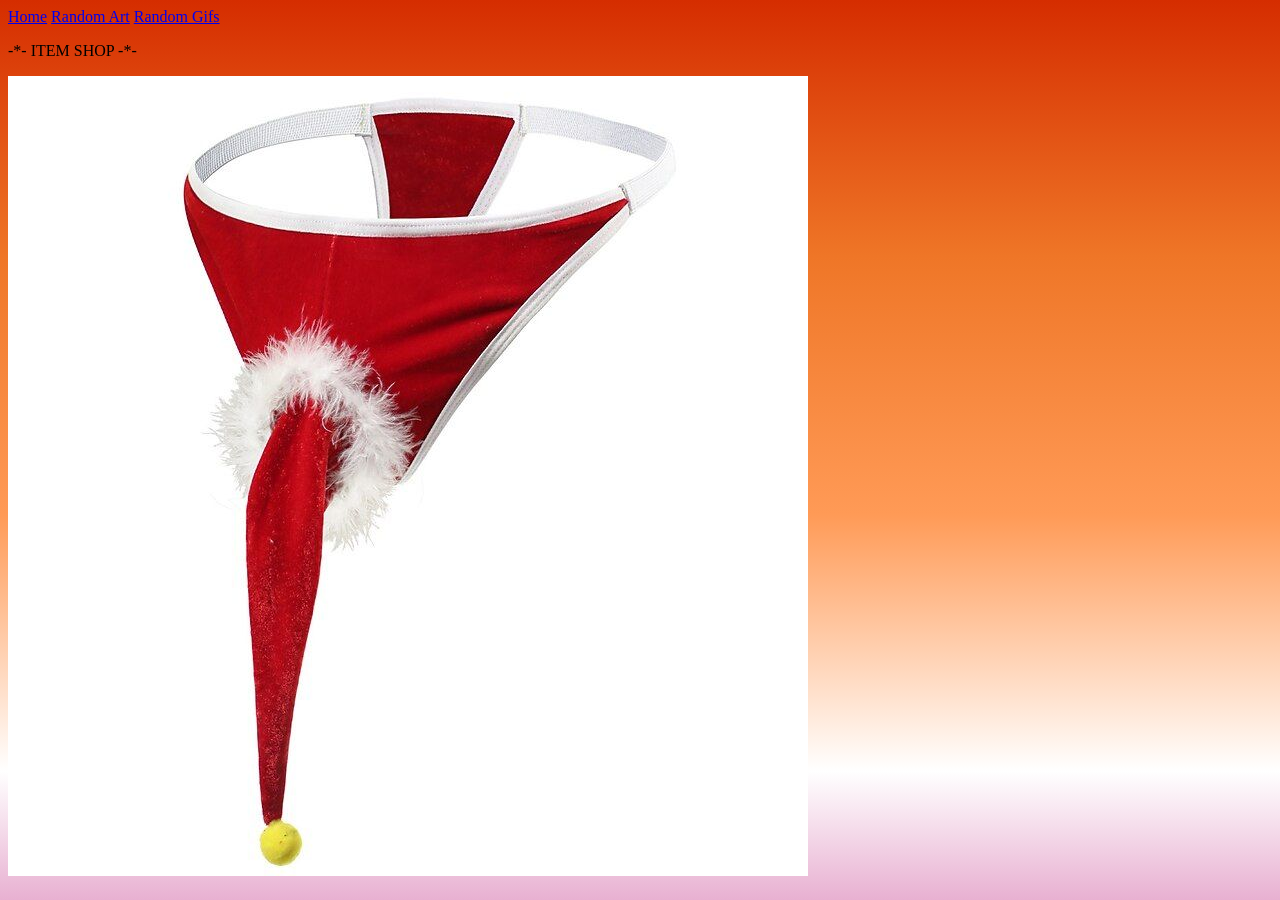
<file: itemshop.html>
<!DOCTYPE html>
<html>
   <head>
     <meta charset="utf-8">
     <title>title</title>
     <link rel="stylesheet" href="styles/style.css">
     <script src="scripts/script.js"></script>
   </head>
   <body>
	   <a href="index.html">Home</a>
        <a href="randomassart.html">Random Art</a>
        <a href="randomassgifs.html">Random Gifs</a>

     <p>-*- ITEM SHOP -*-</p>

      <img src="resources/santathong.jpg" alt="santa-thong">

   </body>
</file>
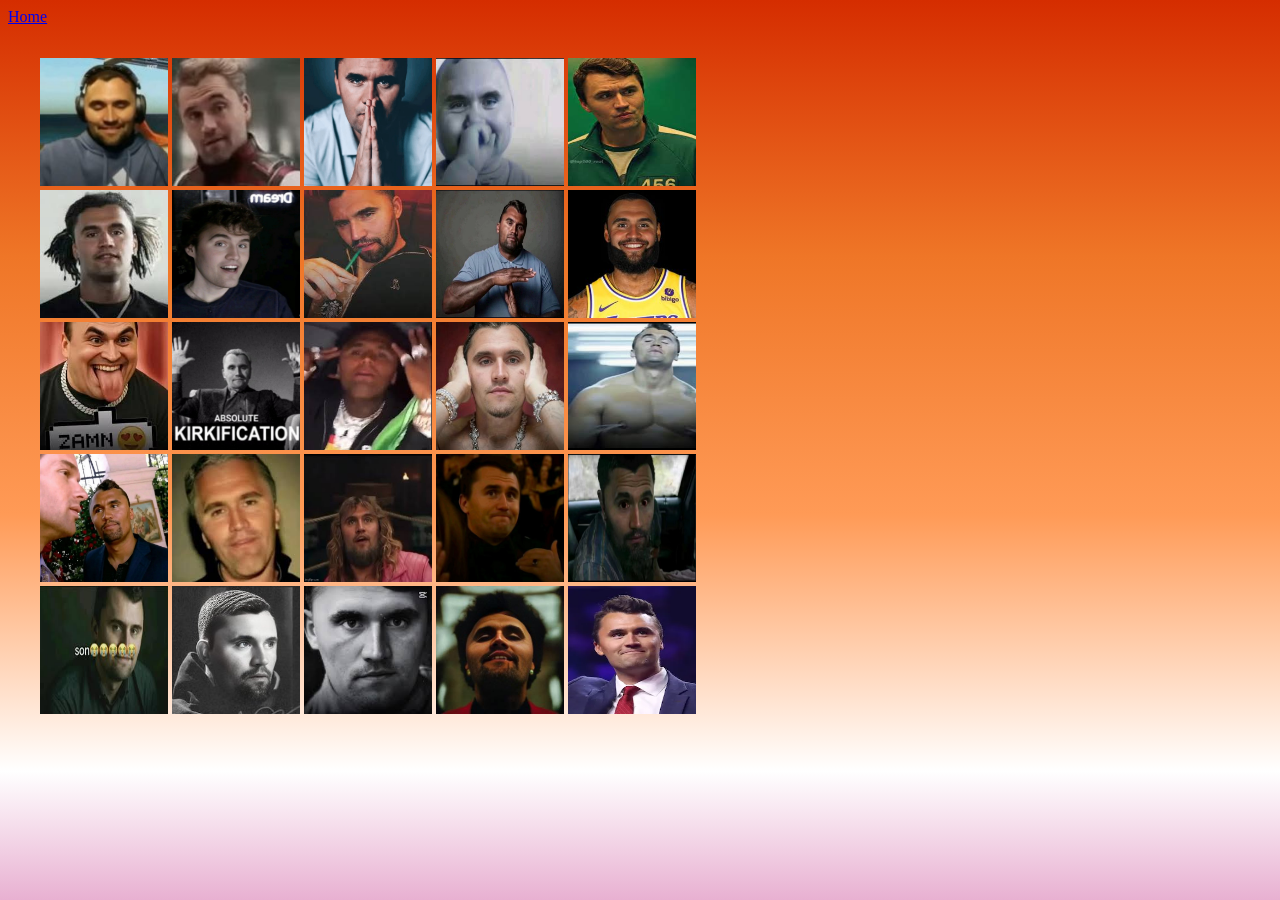
<file: lowkirkenuinely.html>
<!DOCTYPE html>
<html>
    <head>
        <link rel="stylesheet" href="styles/style.css">
    </head>
    <body>
        <a href="index.html">Home</a>
        <div id="kirky-container">
            <img class="kirky-img" src="resources/kirky/kirk1.jpg" alt="kirk1">
            <img class="kirky-img" src="resources/kirky/kirk2.jpg" alt="kirk2">
            <img class="kirky-img" src="resources/kirky/kirk3.png" alt="kirk3">
            <img class="kirky-img" src="resources/kirky/kirk4.jpg" alt="kirk4">
            <img class="kirky-img" src="resources/kirky/kirk5.jpg" alt="kirk5">
            <img class="kirky-img" src="resources/kirky/kirk6.jpg" alt="kirk6">
            <img class="kirky-img" src="resources/kirky/kirk7.jpg" alt="kirk7">
            <img class="kirky-img" src="resources/kirky/kirk8.jpg" alt="kirk8">
            <img class="kirky-img" src="resources/kirky/kirk9.webp" alt="kirk9">
            <img class="kirky-img" src="resources/kirky/kirk10.jpg" alt="kirk10">
            <img class="kirky-img" src="resources/kirky/kirk11.jpg" alt="kirk11">
            <img class="kirky-img" src="resources/kirky/kirk12.jpg" alt="kirk12">
            <img class="kirky-img" src="resources/kirky/kirk13.jpg" alt="kirk13">
            <img class="kirky-img" src="resources/kirky/kirk14.jpg" alt="kirk14">
            <img class="kirky-img" src="resources/kirky/kirk15.jpg" alt="kirk15">
            <img class="kirky-img" src="resources/kirky/kirk16.jpg" alt="kirk16">
            <img class="kirky-img" src="resources/kirky/kirk17.jpg" alt="kirk17">
            <img class="kirky-img" src="resources/kirky/kirk18.jpg" alt="kirk18">
            <img class="kirky-img" src="resources/kirky/kirk19.jpg" alt="kirk19">
            <img class="kirky-img" src="resources/kirky/kirk20.jpeg" alt="kirk20">
            <img class="kirky-img" src="resources/kirky/kirk21.jpg" alt="kirk21">
            <img class="kirky-img" src="resources/kirky/kirk22.jpg" alt="kirk22">
            <img class="kirky-img" src="resources/kirky/kirk23.jpg" alt="kirk23">
            <img class="kirky-img" src="resources/kirky/kirk24.jpg" alt="kirk24">
            <img class="kirky-img" src="resources/kirky/kirk25.webp" alt="kirk25">    
        </div>
    </body>
</html>
</file>
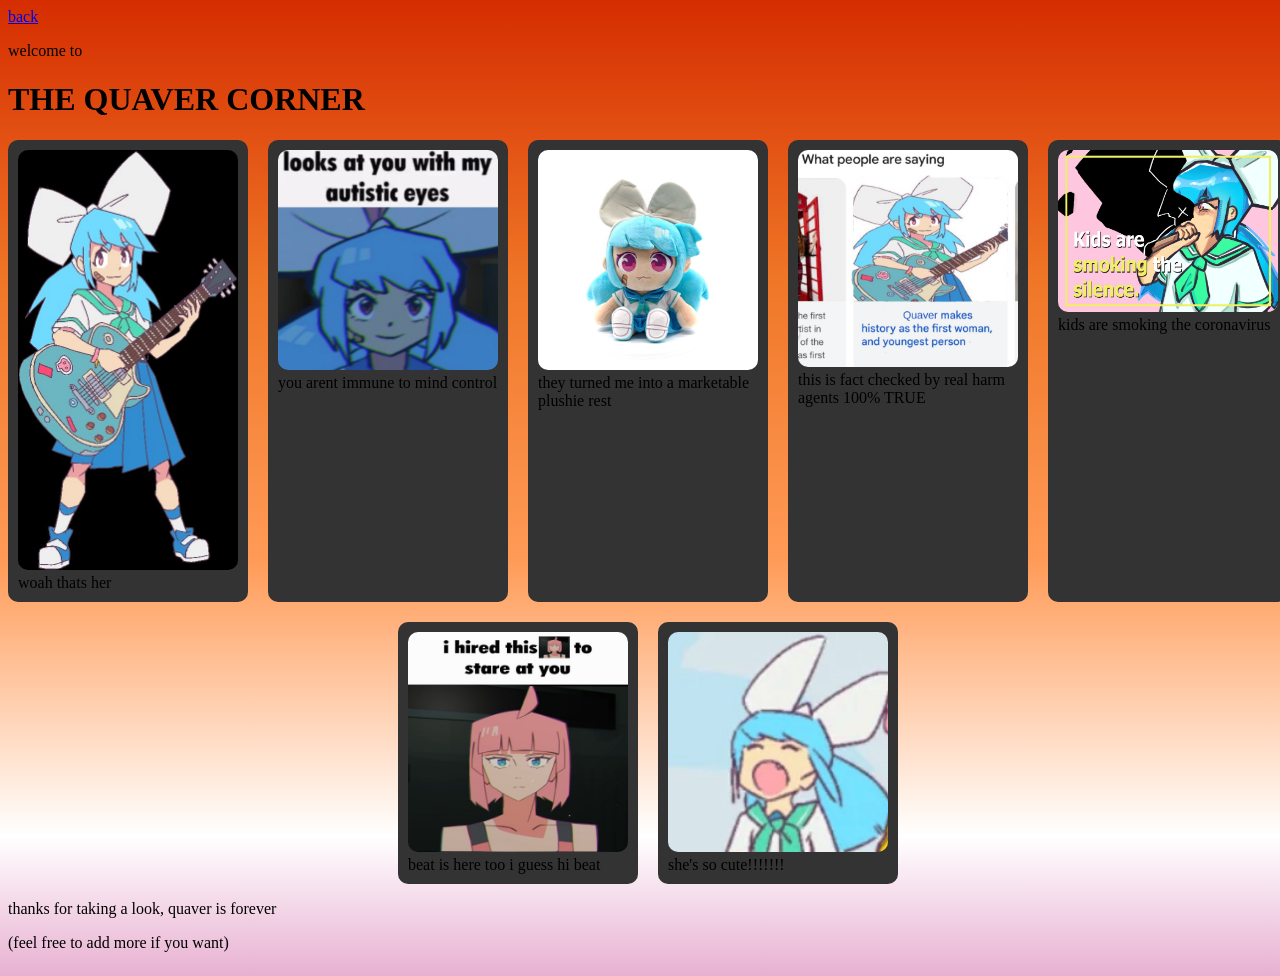
<file: quavercorner.html>
<!DOCTYPE html>
<html>
    <head>
        <link rel="stylesheet" href="styles/style.css">
        <link rel="stylesheet" href="styles/quaver.css">

        <title>quaver unbeatable</title>

    </head>

    <body>

        <a href="index.html">back</a>

        <p>welcome to</p>

        <h1>THE QUAVER CORNER</h1>

        <div class="gallery">

            <div class="item">
                <img src="resources/quaver/quaver.jpeg">
                <div class="texto">woah thats her</div>
            </div>

            <div class="item">
                <img src="resources/quaver/autistic.jpeg">
                <div class="texto">you arent immune to mind control</div>
            </div>

            <div class="item">
                <img src="resources/quaver/plushie.jpeg">
                <div class="texto">they turned me into a marketable plushie rest</div>
            </div>

            <div class="item">
                <img src="resources/quaver/realnews.jpeg">
                <div class="texto">this is fact checked by real harm agents 100% TRUE</div>
            </div>

            <div class="item">
                <img src="resources/quaver/corona.jpeg">
                <div class="texto">kids are smoking the coronavirus</div>
            </div>

            <div class="item">
                <img src="resources/quaver/hibeat.jpeg">
                <div class="texto">beat is here too i guess hi beat</div>
            </div>

            <div class="item">
                <img src="resources/quaver/cute.jpeg">
                <div class="texto">she's so cute!!!!!!!</div>
            </div>

        </div>

        <p>thanks for taking a look, quaver is forever</p>
        <p>(feel free to add more if you want)</p>

    </body>
</html>
</file>
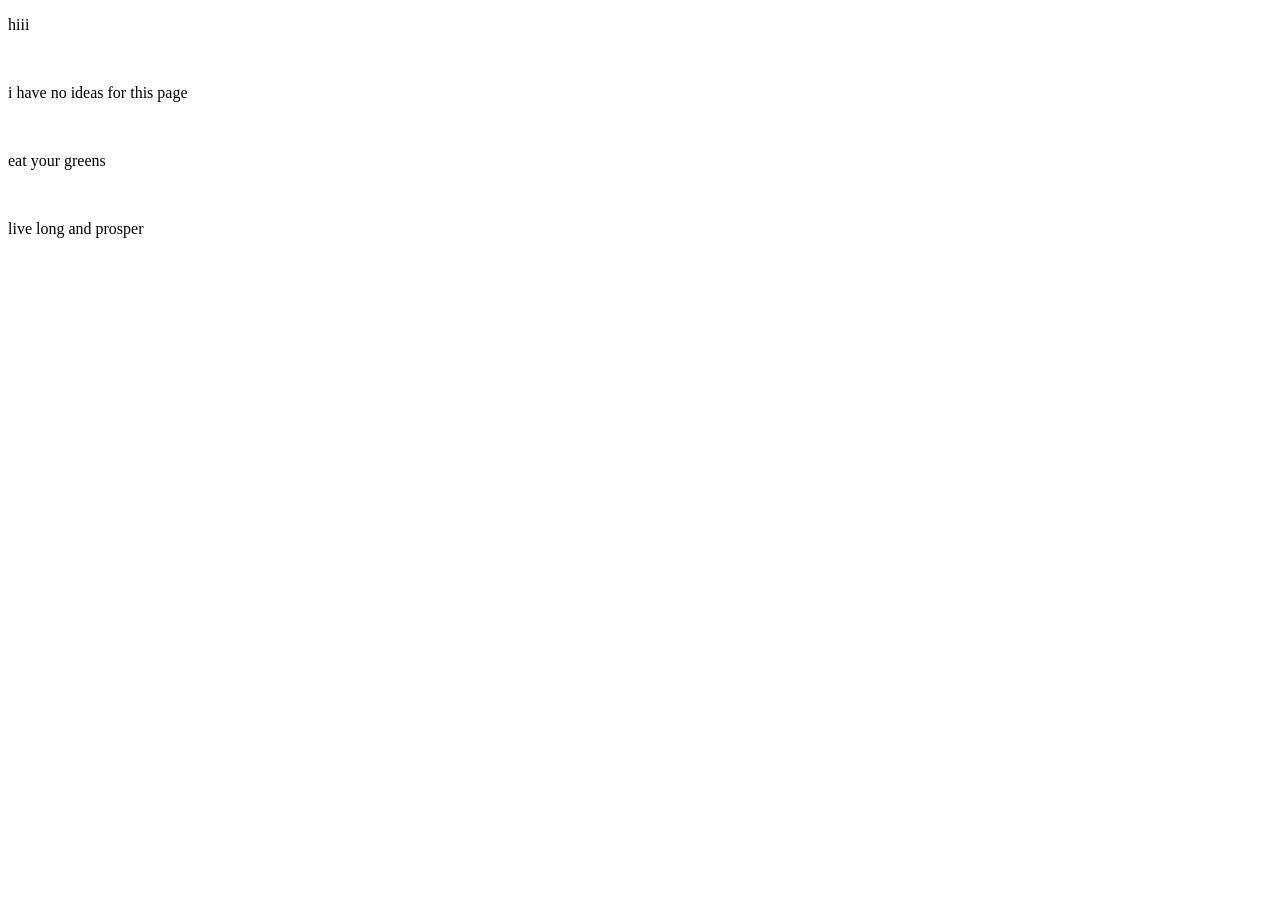
<file: secret.html>
<!DOCTYPE html>
<html lang="en">
<head>
    <meta charset="UTF-8">
    <meta name="viewport" content="width=device-width, initial-scale=1.0">
    <title>shh</title>
</head>
<body>
    <p>hiii</p>

    <br>

    <p>i have no ideas for this page</p>

    <br>

    <p>eat your greens</p>

    <br>

    <p>live long and prosper</p>

    <br>

    <iframe width="560" height="315" src="https://www.youtube.com/embed/1sgCqL5M3vU" title="YouTube video player" frameborder="0" allow="accelerometer; autoplay; clipboard-write; encrypted-media; gyroscope; picture-in-picture; web-share" referrerpolicy="strict-origin-when-cross-origin" allowfullscreen></iframe>
</body>
</html>
</file>
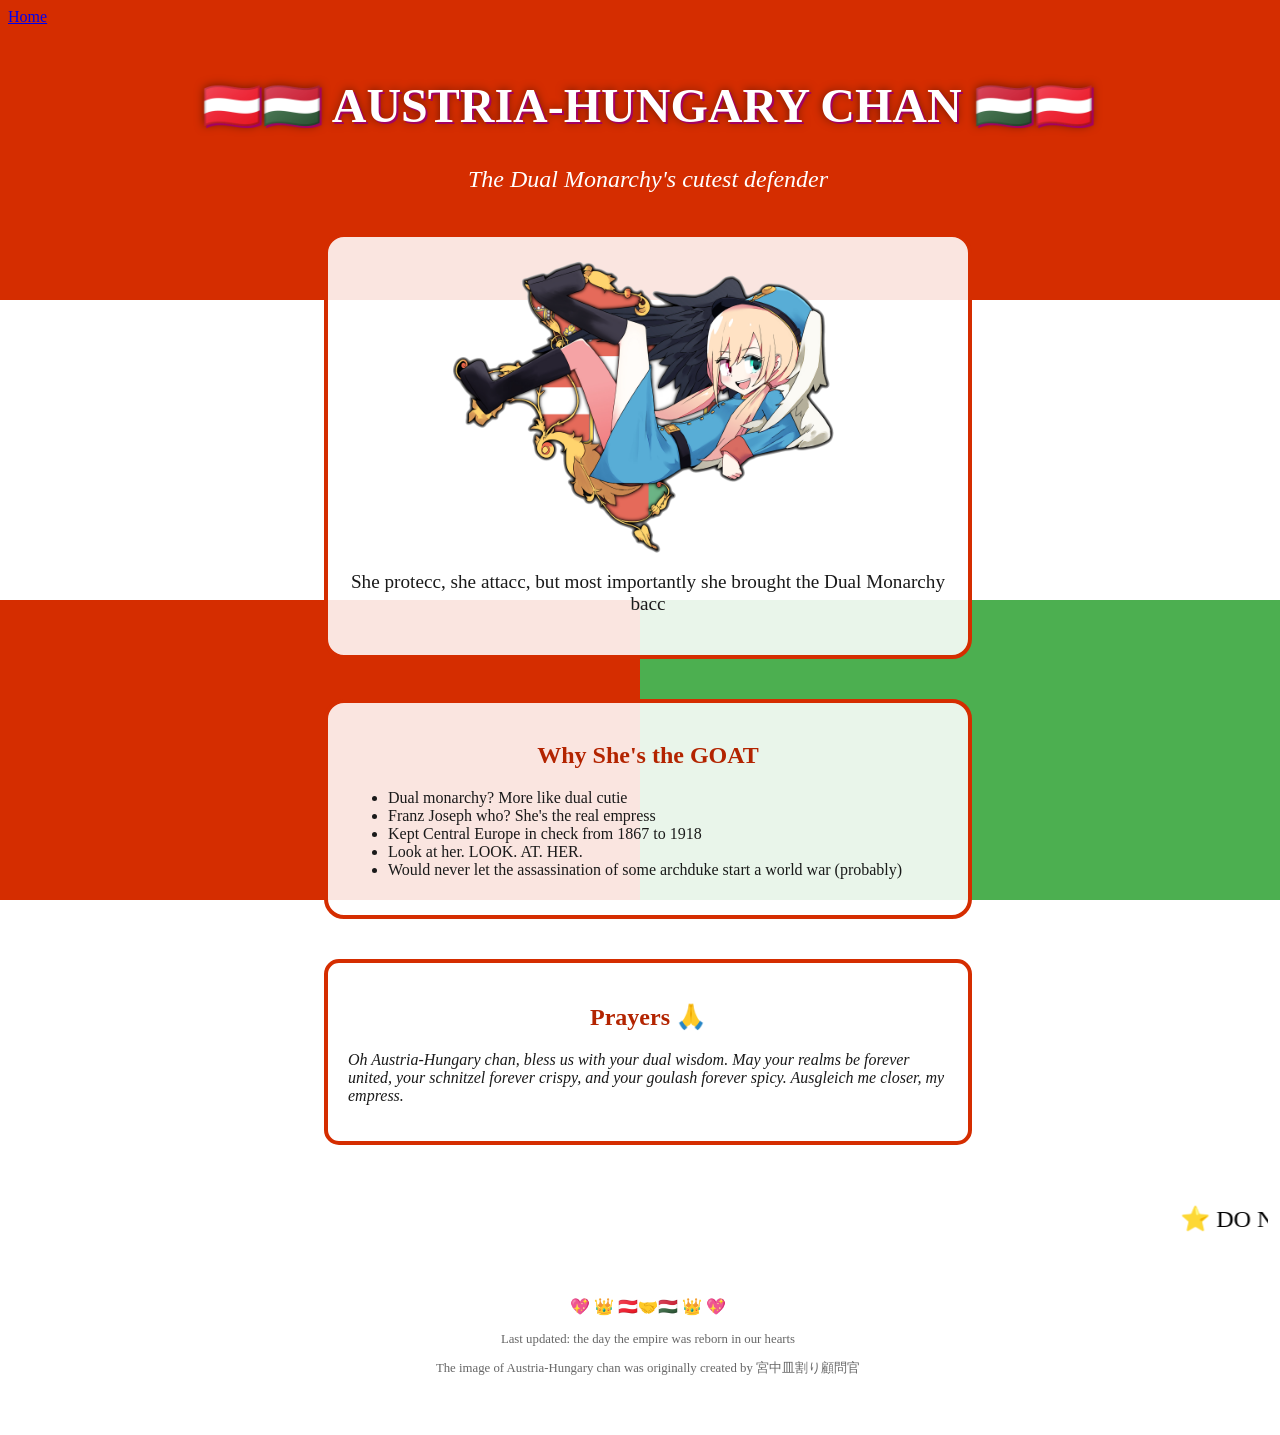
<file: the_shrine.html>
<!DOCTYPE html>
<html lang="en">
  <head>
    <meta charset="utf-8">
    <title>Austria-Hungary Chan Shrine</title>
    <link rel="stylesheet" href="styles/style.css">
    <link rel="stylesheet" href="styles/shrine.css">
    <link rel="icon" type="image/png" href="resources/gay.png"/>
  </head>
  <body>
    <div class="ah-bg">
      <div class="stripe-top"></div>
      <div class="stripe-bottom"></div>
    </div>
    <div id="confetti-below"></div>
    <div id="confetti-above"></div>
    <a href="index.html">Home</a>

    <div style="text-align: center; padding: 20px;">
      <h1 style="font-size: 3em; color: #FFFFFF; text-shadow: 2px 2px 0 #A30262, 0 0 10px rgba(0,0,0,0.5);">🇦🇹🇭🇺 AUSTRIA-HUNGARY CHAN 🇭🇺🇦🇹</h1>
      <p style="font-size: 1.5em; font-style: italic; color: #FFFFFF;">The Dual Monarchy's cutest defender</p>

      <div class="text-card">
        <img src="resources/AH_sticker.png" alt="Austria-Hungary Chan" style="width: 100%; max-width: 400px; border-radius: 10px;">
        <p style="font-size: 1.2em; margin-top: 10px;">She protecc, she attacc, but most importantly she brought the Dual Monarchy bacc</p>
      </div>

      <div class="text-card" style="text-align: left;">
        <h2>Why She's the GOAT</h2>
        <ul>
          <li>Dual monarchy? More like dual cutie</li>
          <li>Franz Joseph who? She's the real empress</li>
          <li>Kept Central Europe in check from 1867 to 1918</li>
          <li>Look at her. LOOK. AT. HER.</li>
          <li>Would never let the assassination of some archduke start a world war (probably)</li>
        </ul>
      </div>

      <div class="text-card" style="margin: 30px auto; max-width: 600px; text-align: left; background: rgba(255,255,255,0.2); padding: 20px; border-radius: 15px;">
        <h2>Prayers 🙏</h2>
        <p><i>Oh Austria-Hungary chan, bless us with your dual wisdom. May your realms be forever united, your schnitzel forever crispy, and your goulash forever spicy. Ausgleich me closer, my empress.</i></p>
      </div>

      <marquee style="font-size: 1.5em; padding: 10px; background: rgba(255,255,255,0.88); margin: 20px 0;">
        ⭐ DO NOT FALL IN LOVE WITH AUSTRIA-HUNGARY CHAN ⭐ SHE IS TOO POWERFUL ⭐ YOU WILL NOT SURVIVE ⭐
      </marquee>

      <div style="margin: 30px auto; max-width: 600px;">
        <p>💖 👑 🇦🇹🤝🇭🇺 👑 💖</p>
        <p style="font-size: 0.8em; color: #666;">Last updated: the day the empire was reborn in our hearts</p>
        <p style="font-size: 0.8em; color: #666;">The image of Austria-Hungary chan was originally created by 宮中皿割り顧問官</p>
      </div>
    </div>
    <script src="./scripts/shrine.js"></script>
  </body>
</html>
</file>
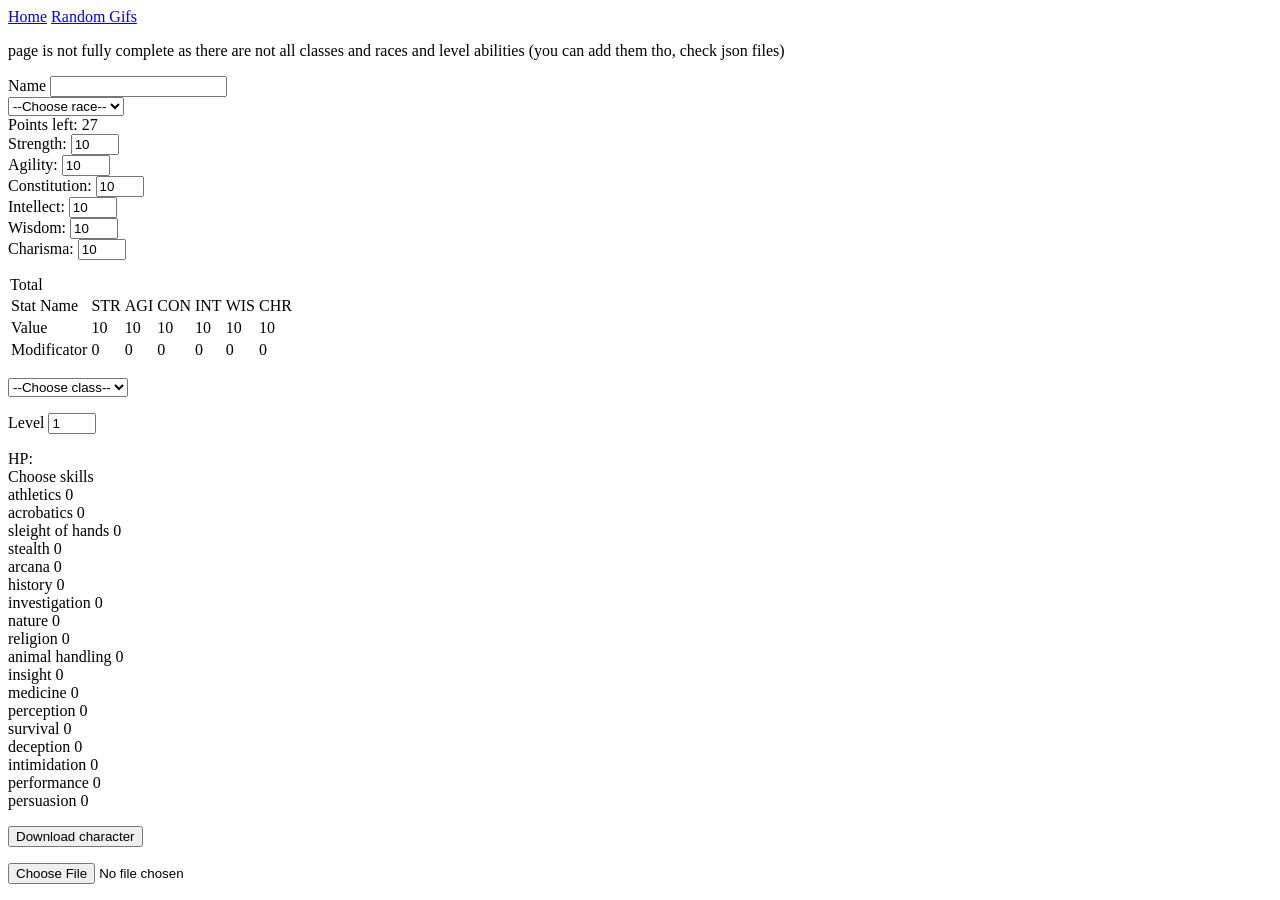
<file: DnD/DnDcreator.html>
<!DOCTYPE html>
<html>
    <head>
        <title>Character creator 9000</title>
        <link rel="icon" type="image/png" href="../resources/gay.png"/>
    </head>
    <body>
        <a href="../index.html">Home</a>
	    <a href="../randomassgifs.html">Random Gifs</a>
        <p>page is not fully complete as there are not all classes and races and level abilities (you can add them tho, check json files) </p>
        <div>
            <div>
                <label>Name</label> <input type="text" id="name">
            </div>
            <div id="raceWrapper">
                <select id="raceSelector">
                    <option>--Choose race--</option>
                </select>
            </div>
            <div>Points left: <span id="pointsLeft"></span></div>
            <div id="statWrapper"></div>
            <p>
                <table><legend>Total</legend>
                    <tr>
                        <td>Stat Name</td><td>STR</td><td>AGI</td><td>CON</td><td>INT</td><td>WIS</td><td>CHR</td>
                    </tr>
                    <tr>
                        <td>Value</td><td id="str"></td><td id="agi"></td><td id="con"></td><td id="int"></td><td id="wis"></td><td id="chr"></td>
                    </tr>
                    <tr>
                        <td>Modificator</td><td id="strMod">0</td><td id="agiMod">0</td><td id="conMod">0</td><td id="intMod">0</td><td id="wisMod">0</td><td id="chrMod">0</td>
                    </tr>
                
                </table>
                <script src="charStats.js"></script>
            </p>
            <p>
            <select id="classSelector">
                <option>--Choose class--</option>
            </select>
            </p>
            <p><label>Level</label> <input type="number" max="20" min="1" value="1" id="level"></p>
            <div id="hpWrapper">
                HP: <span id="currentHp"></span>
            </div>
            <div id="skillWrapper">
                
            </div>
            <div id="levelAbilities"></div>
            <script src="lvlAttr.js"></script>
            <p><button id="download" onclick="readAndDisplay()">Download character</button></p>
            <script src="download.js"></script>
            <input type="file" id="charFile" accept=".json">
            <script src="load.js"></script>
            <div id="result"></div>
        </div>
    </body>
</html>
</file>
<file: styles/style.css>
/* The following css creates the beautiful lesbian flag */

html, body {
    margin: 5;
    width: 100%;
    min-height: 100%;
    overflow-y: auto;
}

/* Animated lesbian flag */
body {
    background: linear-gradient(
        180deg,
        #D52D00 0%,
        #EF7627 14.28%,
        #FF9A56 28.56%,
        #FFFFFF 42.84%,
        #D162A4 57.12%,
        #B55690 71.40%,
        #A30262 100%
    );

    background-size: 200% 200%;
    animation: prideWave 12s ease-in-out infinite;
    transition: transform 1s;
}
body:active {
    transform: rotate(1turn);
    transition: none;
}

.dropdowner {
    padding: 2px;
    width: 50%;
    border: 4px solid #A30262;
    font-family:'Trebuchet MS', 'Lucida Sans Unicode', 'Lucida Grande', 'Lucida Sans', Arial, sans-serif;
    text-indent: 20px;
}

@keyframes prideWave {
    0% {
        background-position: 0% 50%;
    }
    50% {
        background-position: 100% 50%;
    }
    100% {
        background-position: 0% 50%;
    }
}

.image-container img {
  width: 45%;
  height: auto;
}

#leon_be_like{
  background-color: #bb5994;
  border: groove;
  color: rgb(255, 255, 255);
  padding: 15px 32px;
  text-align: center;
  text-decoration: none;
  display: inline-block;
  font-size: 14px;
  font-weight: bold;
  margin: 2px 2px;
}

@keyframes spin3d {
        0%   { transform: perspective(600px) rotateY(0deg); }
        100% { transform: perspective(600px) rotateY(360deg); }
      }
.kirky-img {
    position: relative;
    display: inline-block;
    width: 8rem;
    height: 8rem;
}

#kirky-container {
    height: 45rem;
    width: 45rem;
    padding: 2rem;
}
</file>
<file: styles/quaver.css>
.gallery {
    display: flex;
    flex-wrap: wrap;
    justify-content: center;
    gap: 20px;
}

.item {
    width: 220px;
    background-color: #333;
    padding: 10px;
    border-radius: 10px;
}

.item img {
    width: 100%;
    border-radius: 10px;
}
</file>
<file: styles/shrine.css>
/*CSS for the shrine*/
body {
  background: transparent;
  min-height: 100vh;
  overflow-x: hidden;
}
h2{
  text-align: center;
}
.ah-bg {
  position: fixed;
  top: 0; left: 0;
  width: 100%; height: 100%;
  z-index: -1;
}
.stripe-top {
  position: absolute;
  top: 0; left: 0;
  width: 100%; height: 66.66%;
  background: linear-gradient(180deg, #D52D00 0%, #D52D00 50%, #FFFFFF 50%, #FFFFFF 100%);
}
.stripe-bottom {
  position: absolute;
  bottom: 0; left: 0;
  width: 100%; height: 33.34%;
  background: linear-gradient(90deg, #D52D00 0%, #D52D00 50%, #4CAF50 50%, #4CAF50 100%);
}
.text-card {
  background: rgba(255,255,255,0.88) !important;
  color: #1a1a1a;
  text-shadow: none;
  margin: 40px auto;
  border: 4px solid #D52D00;
  border-radius: 20px;
  padding: 20px;
  max-width: 600px;
}
#confetti-below, #confetti-above {
  position: fixed;
  top: 0; left: 0;
  width: 100%; height: 100%;
  pointer-events: none;
  overflow: hidden;
}
#confetti-below {
  z-index: -1;
}
#confetti-above {
  z-index: 1;
}
.confetti {
  position: absolute;
  top: -20px;
  width: 10px;
  height: 10px;
  opacity: 0.85;
}
@keyframes fall {
  0% { transform: translateY(0) rotate(0deg); }
  100% { transform: translateY(110vh) rotate(720deg); }
}
@keyframes sway {
  0%, 100% { margin-left: 0px; }
  50% { margin-left: 30px; }
}
.text-card h2 {                                          
  color: #b32400;                                    
}
.text-card li {                                          
  color: #1a1a1a;                                    
}
.text-card p {                                          
  color: #1a1a1a;                                    
}
</file>
